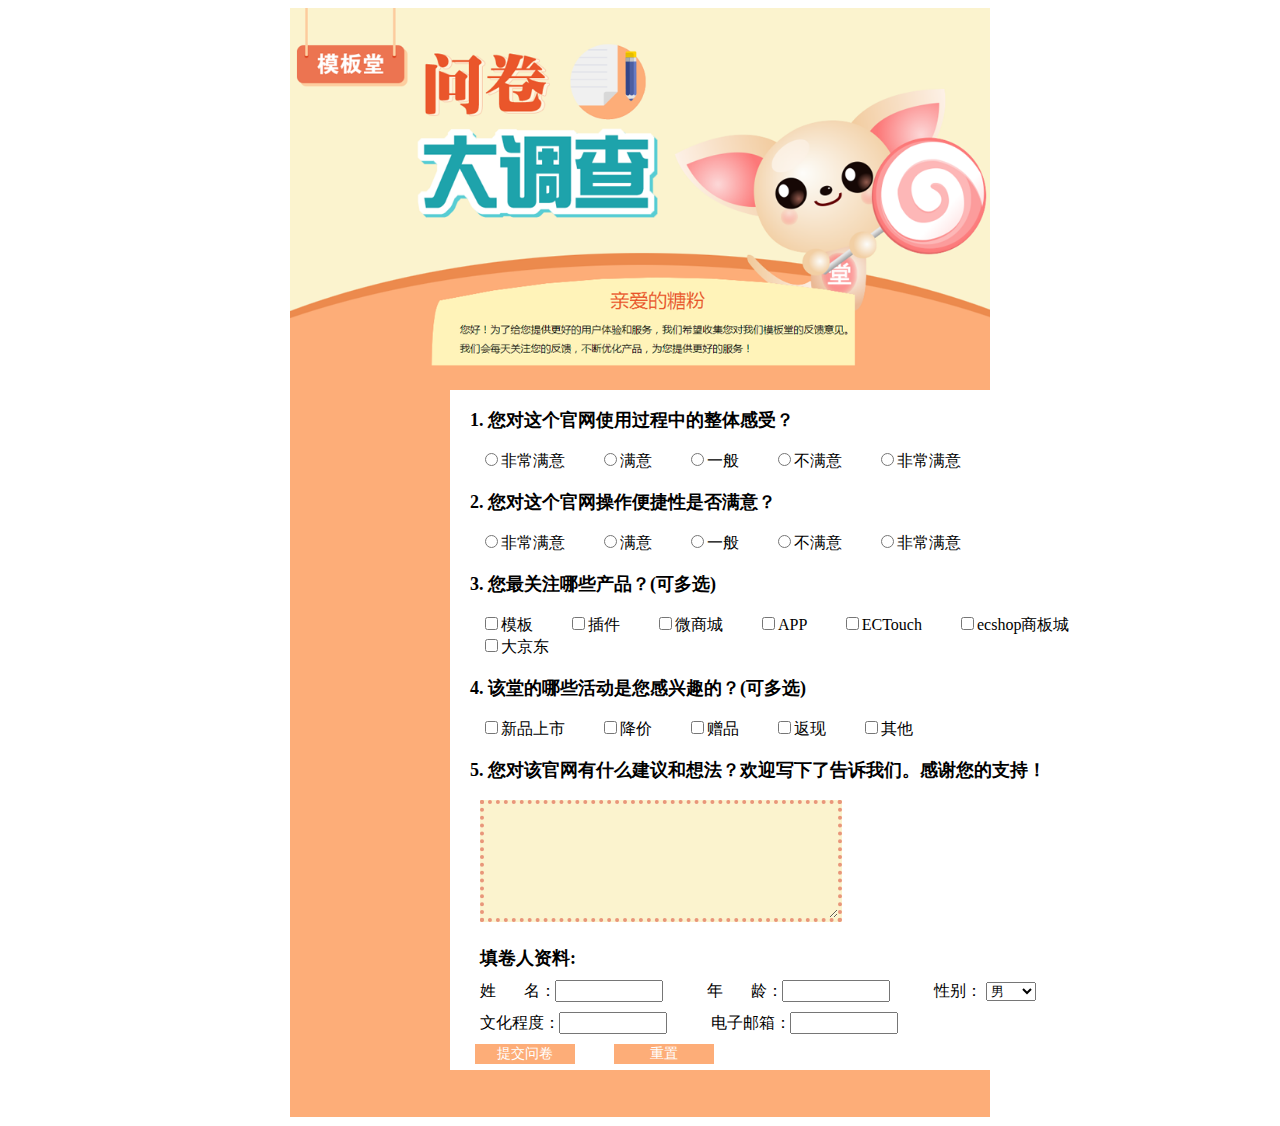
<file: 调查问卷（1）/index.html>
<!DOCTYPE html>
<html>
	<head>
		<meta charset="UTF-8">
		<title>调查问卷</title>
	</head>
	<link rel="stylesheet" type="text/css" href="index.css"/>
	<body>
		<div id="main">
			<div id="top">
				<img src="bg-1.png" width="700px"/>
			</div>
			<div id="box">
				<div class="content">
					<p>1. 您对这个官网使用过程中的整体感受？</p>
					<input type="radio" value="no" name="radio"/>非常满意
					<input type="radio" value="yes" name="radio"/>满意
					<input type="radio" value="good" name="radio"/>一般
					<input type="radio" value="no" name="radio"/>不满意
					<input type="radio" value="yes" name="radio"/>非常满意
					<p>2. 您对这个官网操作便捷性是否满意？</p>
					<input type="radio" value="no" name="radio"/>非常满意
					<input type="radio" value="yes" name="radio"/>满意
					<input type="radio" value="good" name="radio"/>一般
					<input type="radio" value="no" name="radio"/>不满意
					<input type="radio" value="yes" name="radio"/>非常满意
					<p>3. 您最关注哪些产品？(可多选)</p>
					<input type="checkbox" name="chanpi" id="chanpi" value="" />模板
					<input type="checkbox" name="chanpi" id="chanpi" value="" />插件
					<input type="checkbox" name="chanpi" id="chanpi" value="" />微商城
					<input type="checkbox" name="chanpi" id="chanpi" value="" />APP
					<input type="checkbox" name="chanpi" id="chanpi" value="" />ECTouch
					<input type="checkbox" name="chanpi" id="chanpi" value="" />ecshop商板城
					<input type="checkbox" name="chanpi" id="chanpi" value="" />大京东
					<p>4. 该堂的哪些活动是您感兴趣的？(可多选)</p>
					<input type="checkbox" name="chan" id="chanpi" value="" />新品上市
					<input type="checkbox" name="chan" id="chanpi" value="" />降价
					<input type="checkbox" name="chan" id="chanpi" value="" />赠品
					<input type="checkbox" name="chani" id="chanpi" value="" />返现
					<input type="checkbox" name="chanp" id="chanpi" value="" />其他
					<p>5. 您对该官网有什么建议和想法？欢迎写下了告诉我们。感谢您的支持！</p>
					<textarea name="conten" id="textarea" 
						style="border:4px dotted  #E9967A;color:#E9967A">
					</textarea>
					<div id="foot">
						<span>填卷人资料:</span><br/>
						姓&nbsp;&nbsp;&nbsp;&nbsp;&nbsp;&nbsp;&nbsp;名：
						<input type="text" name="textfield" id="textfield" value="" />
						年&nbsp;&nbsp;&nbsp;&nbsp;&nbsp;&nbsp;&nbsp;龄：
						<input type="text" name="textfield" class="textfield" value="" />
						性别：
						<select name="select" id="select">
							<option value="男">男</option>
							<option value="女">女</option>
							<option value="其他">其他</option>
						</select><br/>
						文化程度：
						<input type="text" name="textfield" id="textfield" value="" />
						电子邮箱：
						<input type="text" name="textfield" id="textfield" value="" />
						<input type="button" name="but" id="but" value="提交问卷" />
						<input type="button" name="but" id="but" value="重置" />
					</div>
				</div>
			</div>
		</div>
	</body>
</html>
</file>
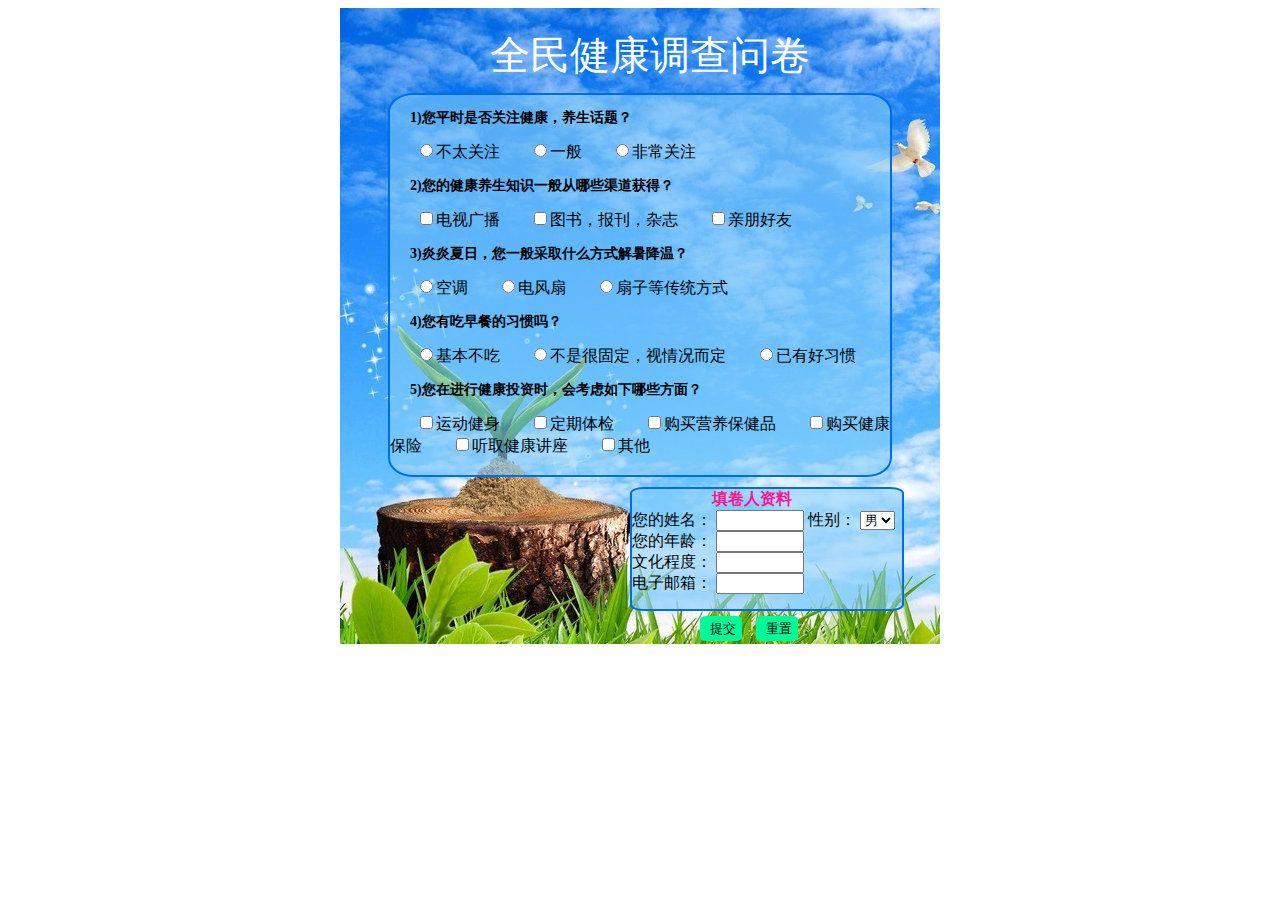
<file: 问卷调查（2）/demo.html>
<!DOCTYPE html>
<html>
	<head>
		<meta charset="UTF-8">
		<title>问卷调查</title>
	</head>
	<link rel="stylesheet" type="text/css" href="demo.css"/>
	<body>
		<div id="box">
			<div class="top">
				<span>全民健康调查问卷</span>
			</div>
			<div class="content">
				<p>1)您平时是否关注健康，养生话题？</p>
				<input type="radio" value="no" name="radio"/>不太关注
				<input type="radio" value="yes" name="radio"/>一般
				<input type="radio" value="good" name="radio"/>非常关注
				<p>2)您的健康养生知识一般从哪些渠道获得？</p>
				<input type="checkbox" value="tv" name="checkbox" />电视广播
				<input type="checkbox" value="book" name="checkbox" />图书，报刊，杂志
				<input type="checkbox" value="py" name="checkbox" />亲朋好友
				<p>3)炎炎夏日，您一般采取什么方式解暑降温？</p>
				<input type="radio" value="kon" name="radio"/>空调
				<input type="radio" value="dfs" name="radio"/>电风扇
				<input type="radio" value="sz" name="radio"/>扇子等传统方式
				<p>4)您有吃早餐的习惯吗？</p>
				<input type="radio" value="no" name="radio"/>基本不吃
				<input type="radio" value="yes" name="radio"/>不是很固定，视情况而定
				<input type="radio" value="good" name="radio"/>已有好习惯
				<p>5)您在进行健康投资时，会考虑如下哪些方面？</p>
				<input type="checkbox" value="yd" name="checkbox" />运动健身
				<input type="checkbox" value="tj" name="checkbox" />定期体检
				<input type="checkbox" value="bu" name="checkbox" />购买营养保健品
				<input type="checkbox" value="buy" name="checkbox" />购买健康保险
				<input type="checkbox" value="tq" name="checkbox" />听取健康讲座
				<input type="checkbox" value="qt" name="checkbox" />其他
			</div>
			<div id="foot">
				<span>填卷人资料</span><br/>
				您的姓名：
				<input type="text" name="textfield" id="field" value="" />
				性别：
				<select name="select" id="select">
					<option value="男">男</option>
					<option value="女">女</option>
				</select>
				<br/>
				您的年龄：
				<input type="text" name="textfield" id="textfield" value="" /><br/>
				
				文化程度：
				<input type="text" name="textfield" id="textfield" value="" /><br/>
				电子邮箱：
				<input type="text" name="textfield" id="textfield" value="" /><br/>
			</div>
			<div id="button">
				<input type="button" name="tijiao" id="tijiao" value="提交" />
				<input type="button" name="tijiao" id="tijiao" value="重置" />
			</div>
		</div>
	</body>
</html>
</file>
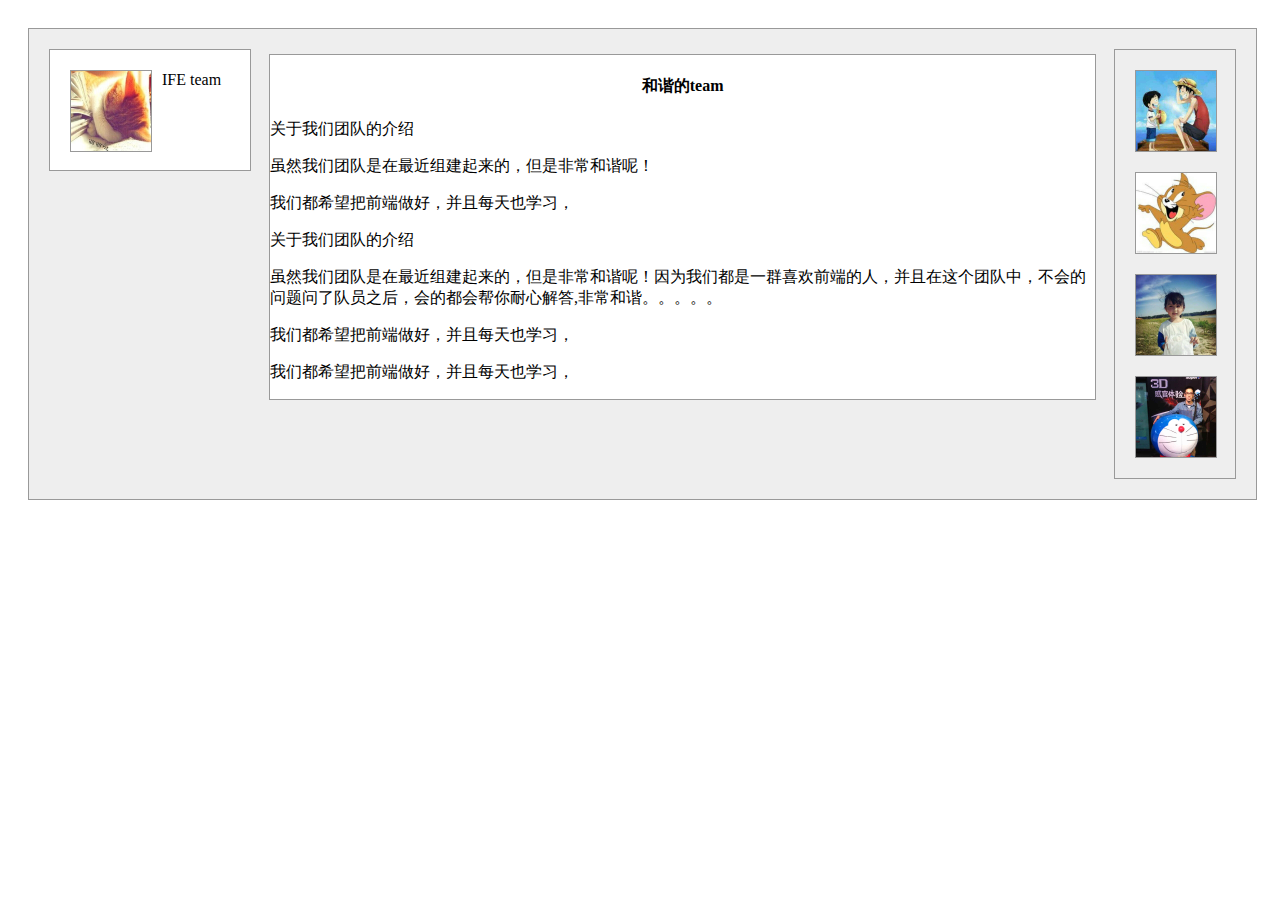
<file: test-1-3/html/test-3.html>
<!DOCTYPE html>
<html>
	<head>
		<meta charset="UTF-8">
		<title>test-3</title>
	</head>
	<link rel="stylesheet" type="text/css" href="../css/test-3.css"/>
	<body>
		<div id="content">
			<div id="left">
				<div class="left-a"><img src="../img/logo.jpg" width="80px" height="80px"/></div>
				<p>IFE team</p>
			</div>
			<div id="right">
				<div class="right-a"><img src="../img/logo-1.jpg" width="80px" height="80px"/></div>
				<div class="right-b"><img src="../img/logo-2.jpg" width="80px" height="80px"/></div>
				<div class="right-c"><img src="../img/logo-3.bmp" width="80px" height="80px"/></div>
				<div class="right-d"><img src="../img/logo-4.jpg" width="80px" height="80px"/></div>
			</div>
			<div id="center">
				<h4>和谐的team</h4>
				<p>关于我们团队的介绍</p>
				<p>虽然我们团队是在最近组建起来的，但是非常和谐呢！</p>
				<p>我们都希望把前端做好，并且每天也学习，</p>
				<p>关于我们团队的介绍</p>
				<p>虽然我们团队是在最近组建起来的，但是非常和谐呢！因为我们都是一群喜欢前端的人，并且在这个团队中，不会的问题问了队员之后，会的都会帮你耐心解答,非常和谐。。。。。</p>
				<p>我们都希望把前端做好，并且每天也学习，</p>
				<p>我们都希望把前端做好，并且每天也学习，</p>
			</div>
			<div class="clear"></div>		
		</div>
	</body>
</html>
</file>
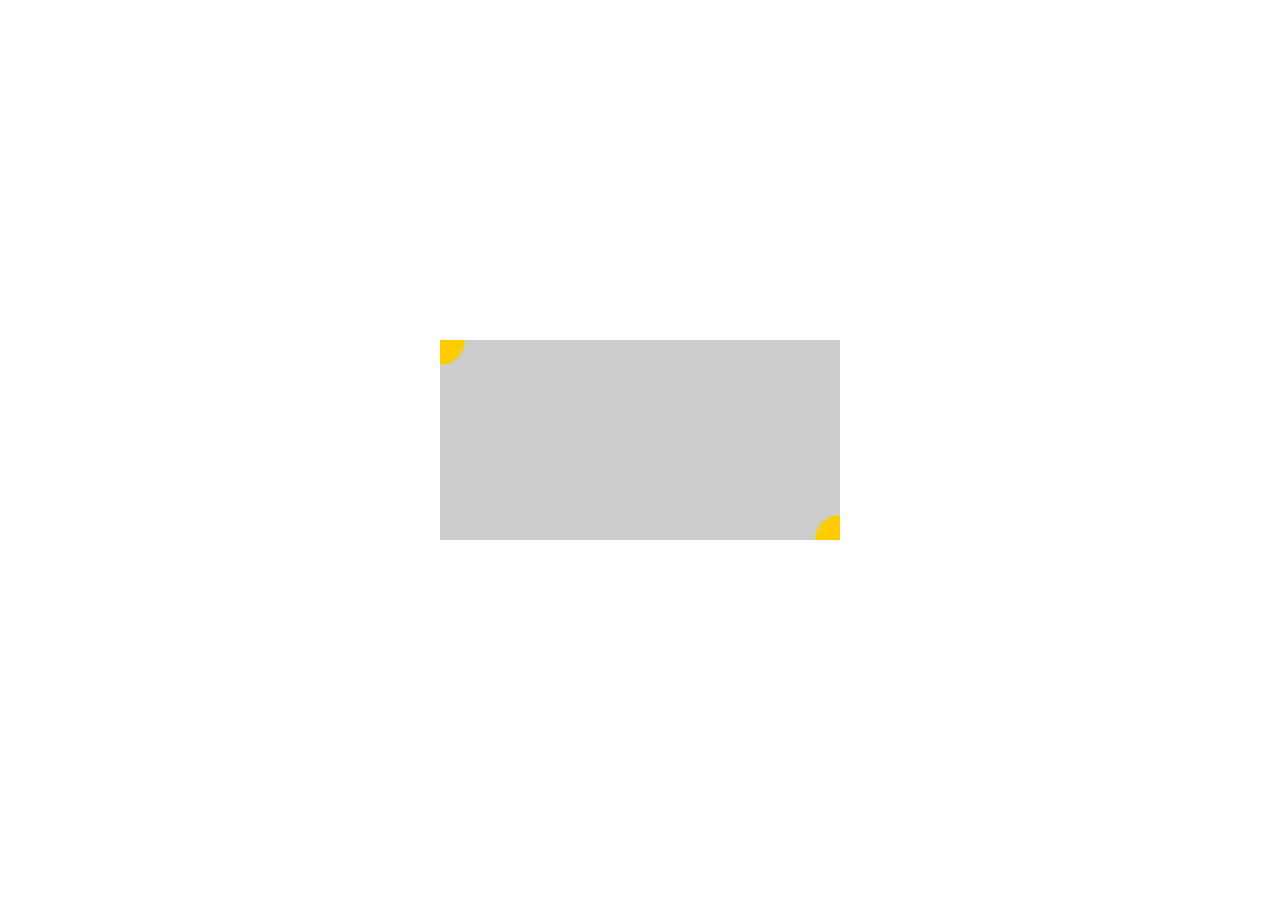
<file: test-1-4/html/test-4.html>
<!DOCTYPE html>
<html>
	<head>
		<meta charset="UTF-8">
		<title>test-4</title>
	</head>
	<link rel="stylesheet" type="text/css" href="../css/test4.css"/>
	<body>
		<div id="main">
			<div class="left-t">
				
			</div>
			<div class="right-b">
				
			</div>
		</div>
	</body>
</html>
</file>
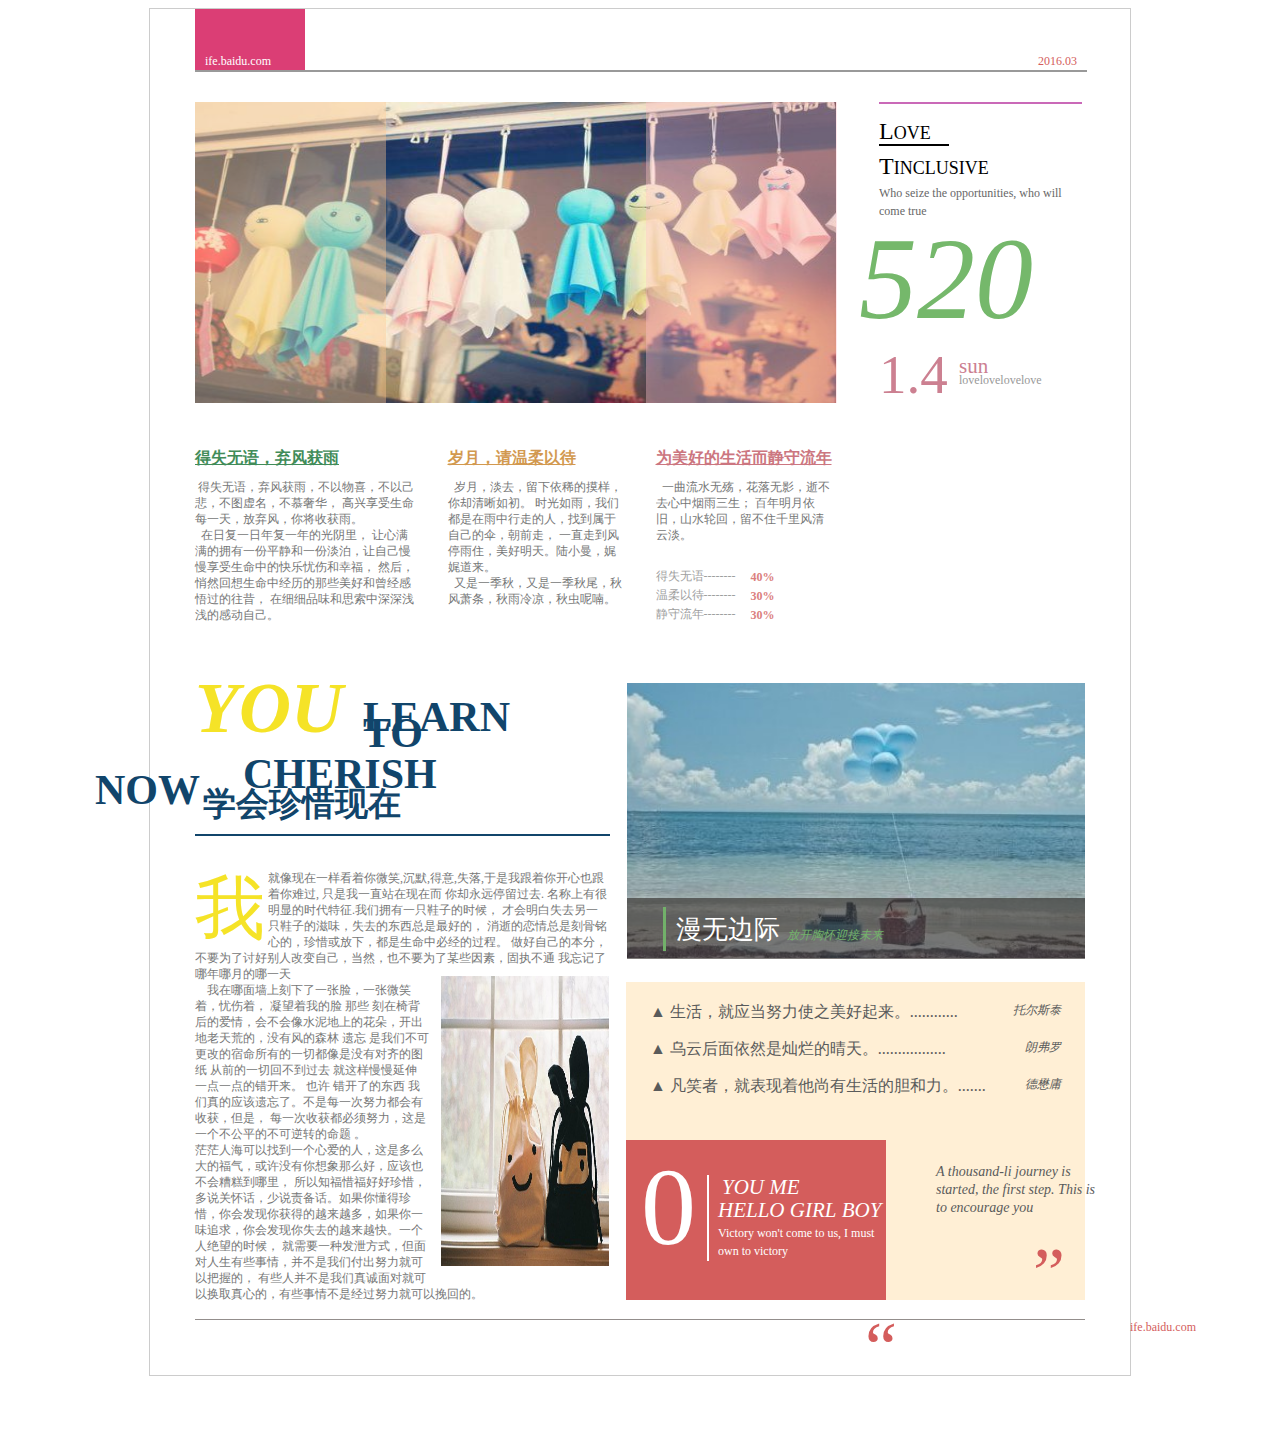
<file: test-1-6/html/test-6.html>
<!DOCTYPE html>
<html>
	<head>
		<meta charset="UTF-8">
		<title>任务六</title>
	</head>
	<link rel="stylesheet" type="text/css" href="../css/test-6.css"/>
	<body>
		<div id="box">
			<div id="container">
				<!--头部-->
				<div class="header">
					<div class="header-left">
						<a href="ife.baidu.com">ife.baidu.com</a>
					</div>
					<span>2016.03</span>	
				</div>
				<!--主体-->
				<div id="main-1">
					<div class="content-1">
						<img src="../img/w.jpg" width="641px" height="301px"/>
					</div>					
					<div class="leftsh"></div>
					<div class="rightsh"></div>
					<div class="content-2">
						<div class="sidebar-1">
							<p>L<span>OVE</span></p>
						</div>
						<div class="sidebar-2">
							<p>T<span>INCLUSIVE</span></p>
						</div>
						<div class="sidebar-3">
							<span>Who seize the opportunities, who will come true </span>
						</div>
						<div class="sidebar-4">
							<span>520</span>
						</div>
						<div class="sidebar-5">
							<span>1.4</span>
							<p>sun</p>
							<span id="span">
								lovelovelovelove
							</span>		
						</div>
					</div>
				</div>
				<!--what，when，how-->
				<div id="cen-left">
					<span><u>得失无语，弃风获雨</u></span>
					<p>&nbsp;得失无语，弃风获雨，不以物喜，不以己悲，不图虚名，不慕奢华，
						高兴享受生命每一天，放弃风，你将收获雨。<br/> &nbsp;
						在日复一日年复一年的光阴里，
						让心满满的拥有一份平静和一份淡泊，让自己慢慢享受生命中的快乐忧伤和幸福，
						然后，悄然回想生命中经历的那些美好和曾经感悟过的往昔，
						在细细品味和思索中深深浅浅的感动自己。
					</p>
				</div>
				<div id="cen-cen">
					<span><u>岁月，请温柔以待</u></span>
					<p>&nbsp; 岁月，淡去，留下依稀的摸样，你却清晰如初。
						  时光如雨，我们都是在雨中行走的人，找到属于自己的伞，朝前走，
						  一直走到风停雨住，美好明天。陆小曼，娓娓道来。<br/> &nbsp;
						 又是一季秋，又是一季秋尾，秋风萧条，秋雨冷凉，秋虫呢喃。
					</p>
				</div>
				<div id="cen-right">
					<span><u>为美好的生活而静守流年</u></span>
					<p>&nbsp; 一曲流水无殇，花落无影，逝不去心中烟雨三生；
						百年明月依旧，山水轮回，留不住千里风清云淡。
					</p>
					<div class="nei">
						<p>得失无语--------</p><span>40%</span>
						<p>温柔以待--------</p><span>30%</span>
						<p>静守流年--------</p><span>30%</span>
					</div>
				</div>
				<!--the-->
				<div id="content-left">
					<div class="content-left-1">
						<span>YOU</span>
						<p>LEARN TO</p>
						<p class="p">CHERISH NOW</p>
					</div>
					<span class="span">学会珍惜现在</span>					
				</div>
				<div id="content-right">
					<img src="../img/w-3.jpg"/>
					<div class="content-right-t">
						<div class="right-bot">
							<span>漫无边际</span>
						</div>
						<div class="right-bottom">
							<p>放开胸怀迎接未来</p>
						</div>
					</div>
				</div>
				<!--字包图-->
				<div id="text">
					<div class="bigtext">
						<span>我</span>
					</div>
					 <p>就像现在一样看着你微笑,沉默,得意,失落,于是我跟着你开心也跟着你难过,
					 	只是我一直站在现在而 你却永远停留过去. 
					 	名称上有很明显的时代特征.我们拥有一只鞋子的时候，
					 	才会明白失去另一只鞋子的滋味，失去的东西总是最好的，
					 	消逝的恋情总是刻骨铭心的，珍惜或放下，都是生命中必经的过程。
					 	做好自己的本分，不要为了讨好别人改变自己，当然，也不要为了某些因素，固执不通
					 	<img src="../img/w-4.jpg" width="168px" height="90px"/>
					 	我忘记了哪年哪月的哪一天 <br/>
					 	&nbsp;&nbsp;&nbsp;&nbsp;我在哪面墙上刻下了一张脸，一张微笑着，忧伤着，
					 	凝望着我的脸 那些 刻在椅背后的爱情，会不会像水泥地上的花朵，开出地老天荒的，没有风的森林
					 	遗忘 是我们不可更改的宿命所有的一切都像是没有对齐的图纸 从前的一切回不到过去 就这样慢慢延伸 一点一点的错开来。
					 	也许 错开了的东西 我们真的应该遗忘了。不是每一次努力都会有收获，但是，
					 	每一次收获都必须努力，这是一个不公平的不可逆转的命题 。<br/>茫茫人海可以找到一个心爱的人，这是多么大的福气，或许没有你想象那么好，应该也不会糟糕到哪里，
					 	所以知福惜福好好珍惜，多说关怀话，少说责备话。如果你懂得珍惜，你会发现你获得的越来越多，如果你一味追求，你会发现你失去的越来越快。一个人绝望的时候，
					 	就需要一种发泄方式，但面对人生有些事情，并不是我们付出努力就可以把握的，
					 	有些人并不是我们真诚面对就可以换取真心的，有些事情不是经过努力就可以挽回的。
					 	 </p>
				</div>
				<div id="right-bottom">
					<div class="right-bottom-1">
						<p>▲ 生活，就应当努力使之美好起来。............<span>托尔斯泰</span></p>
						<p>▲ 乌云后面依然是灿烂的晴天。.................<span>朗弗罗</span></p>
						<p>▲ 凡笑者，就表现着他尚有生活的胆和力。.......<span>德懋庸</span></p>
					</div>
					<div class="right-bottom-2">
						<div class="bottom-2-a">
							<span>0</span>
						</div>
						<div class="bottom-2-b">
							<span class="msg">YOU ME</span>
							<span class="msge">HELLO&nbsp;GIRL&nbsp;BOY</span>
							<span class="msges">Victory won't come to us, I must own to victory </span>
						</div>
					</div>
					<div class="right-bottom-3">
						<div class="tip">
							<span>“</span>
						</div>
						<span class="join">A thousand-li journey is started, the first step. 
						This is to encourage you 
						</span>
						<div class="tips">
							<span>”</span>
						</div>
					</div>
				</div>
			</div>
			<span id="footer">
				<a href="#">ife.baidu.com</a>
			</span>
		</div>
	</body>
</html>
</file>
<file: 调查问卷（1）/index.css>
#main{
	width: 700px;
	height:1110px;
	margin: 0 auto;
}
#box{
	background-color:#FDAD78 ;
	width: 700px;
	height: 756px;
	margin-top: -10px;
}
#box .content{
	background-color:white;
	width: 620px;
	height: 680px;
	position:absolute;
	top:390px;
	left: 450px;
}
#box .content p{
	margin-left: 20px;
	font-family: "宋体";
	font-size: 18px;
	color: black;
	font-weight: 600;
}
#box .content input{
	margin-left: 35px;
	font-size: 14px;
}
#textarea{
	width: 350px;
	height: 110px;
	background-color:#FBF3CE;
	border: none;
	line-height: 20px;
	margin-left: 30px;
}
#foot{
	margin-left: 30px;
	margin-top:20px;
}
#foot span{
	color:black;
	font-family: "宋体";
	font-weight: 600;
	font-size: 18px;
}
#foot input{
	margin-top: 10px;
	position: relative;
	left: -40px;
	width: 100px;
}
#foot .textfield{
	position: relative;
	left: -40px;
}
#select{
	width: 50px;
}
#but{
	background-color:#FDAD78 ;
	border: none;
	color: white;
}
</file>
<file: 问卷调查（2）/demo.css>
#box{
	width: 600px;
	height:660px;
	margin: 0 auto;
	background: url(bg.jpg) no-repeat;
}
#box .top span{
	color: white;
	font-size: 40px;
	font-family: Georgia;
	position: relative;
	left: 150px;
	top: 20px;
}
#box .content{
	width: 500px;
	height: 380px;
	border: 2px solid #006DE8;
	margin: 0 auto;
	position: relative;
	top: 30px;
	border-radius: 5%;
	background: rgba(135,206,250,0.6);
}
#box .content p{
	color:black;
	font-family: "微软雅黑";
	font-size: 14px;
	font-weight: 600;
	margin-left: 20px;
}
#box .content input{
	margin-left: 30px;
	font-weight: 500;
}
#foot{
	width: 270px;
	height: 120px;
	border:2px solid #006DE8;
	position: relative;
	top: 40px;
	left: 290px;
	border-radius: 5%;
	background: rgba(135,206,250,0.6);
}
#foot span{
	color:deeppink;
	font-weight: 600;
	margin-left: 80px;
}
#foot input{
	width: 80px;
}
#button input{
	margin-left: 10px;
	position: relative;
	top:45px;
	left: 350px;
	padding-left: 10px;
	border-radius: 15%;
	height: 25px;
	background-color:#00FA9A;
	border: none;
}
</file>
<file: test-1-3/css/test-3.css>
body{
	padding: 20px;
}
#content{
	width: 97%;
	height: auto;
	border:1px solid #999;
	background: #eee;
	padding: 20px;
	float: left;
}
#left{
	width: 200px;
	height: 120px;
	border:1px solid #999;
	background: #fff;
	float: left;
	overflow: hidden;
}
#left p{
	position: relative;
	top: 5px;
	left: 30px;
}
#left .left-a{
	width: 80px;
	height: 80px;
	border:1px solid #999;
	background:#eee;
	float: left;
	position: relative;
	top: 20px;
	left: 20px;
}
#right{
	background: #eee;
	border:1px solid #999;
	width: 120px;
	float: right;
	padding-bottom: 20px;
}
#right .right-a,.right-b,.right-c,.right-d{
	width: 80px;
	height: 80px;
	background: #fff;
	border: 1px solid #999;
	position: relative;
	left: 20px;
	margin-top: 20px;
}
#center{
	width: auto;
	margin: -425px 140px 20px 220px;
	border: 1px solid #999;
	background: #fff;
	float: left;
}
#content .clear{
	clear: both;
}
#center h4{
	text-align: center;
}
</file>
<file: test-1-4/css/test4.css>
#main{
	width: 400px;
	height: 200px;
	background: #CCC;
	position: absolute;
	top: 50%;
	left: 50%;
	margin-left: -200px;
	margin-top: -110px;
	overflow: hidden;
}
#main .left-t{
	background:#ffcc00;
	width: 50px;
	height: 50px;
	border-radius: 50%;
	position: absolute;
	top: -25px;
	left: -25px;
}
#main .right-b{
	background:#ffcc00;
	width: 50px;
	height: 50px;
	border-radius: 50%;
	position: absolute;
	bottom: -25px;
	right: -25px;
}
</file>
<file: test-1-6/css/test-6.css>
#box{
	width: 980px;
	height: 1366px;
	border: 1px solid #CCCCCC;
	margin: 0 auto;
}
#container{
	width: 890px;
	height: 1310px;
	border-bottom: 1px solid #938e8c;
	margin: 0 auto;
}
/*头部*/
#container .header{
	width: 892px;
	height: 61px;
	border-bottom: 2px solid #999;
}
#container .header-left{
	width: 110px;
	height: 61px;
	background:#DB3E75;
	float: left;
}
#container .header-left a{
	text-decoration: none;
	color: #fff;
	font-size: 12px;
	font-family: "黑体";
	display: block;
	position: relative;
	top: 45px;
	left: 10px;
}
#container .header span{
	float: right;
	position: relative;
	top: 45px;
	right: 10px;
	font-size: 12px;
	font-family: "黑体";
	color: #d45d5c;
}
/*主体*/
#main-1{
	width: 890px;
	height: 301px;
	margin-top: 30px;
}
#main-1 .content-1{
	width: 641px;
	height: 301px;
	float: left;
}	
#main-1 .content-2{
	width: 203px;
	height: 301px;
	border-top:2px solid #CA69B8;
	position: relative;
	left:684px;
}
#main-1 .content-2 .sidebar-1{
	width: 70px;
	height: 40px;
	border-bottom: 2px solid black;
}
#main-1 .content-2 .sidebar-2{
	height: 40px;
}
#main-1 .content-2 .sidebar-1 p{
	position: absolute;
	font-size: 24px;
	top: -10px;
	font-family: "微软雅黑";
}
#main-1 .content-2 .sidebar-2 p{
	position:absolute;
	font-size: 24px;
	top: 25px;
	font-family: "微软雅黑";
}
#main-1 .sidebar-2 p span{
	font-size: 18px;
}
#main-1 .sidebar-1 p span{
	font-size: 18px;
}
#main-1 .sidebar-3{
	height: 40px;
}
#main-1 .sidebar-3 span{
	font-size: 12px;
	color: #676767;
	position: relative;
	line-height: 10px;
	top: -220px;
	font-family: "楷体";
}
#main-1 .sidebar-4{
	height: 110px;
}
#main-1 .sidebar-4 span{
	position: relative;
	top: -190px;
	left: -20px;
	font-family: "微软雅黑";
	font-size: 116px;
	color: #75b86b;
	font-style: italic;
}
#main-1 .sidebar-5{
	height: 50px;
	margin-top: 18px;
}
#main-1 .sidebar-5 span{
	font-size: 55px;
	font-family: "微软雅黑";
	color:#cc8091;
	position: relative;
	top: -60px;	
}
#main-1 .sidebar-5 p{
	position:relative;
	top: -133px;
	left: 80px;
	font-size: 21px;
	font-family: "微软雅黑";
	color:#cc8091;
}
#main-1 #span{
	color: #999;
	font-size: 12px;
	position: relative;
	top: -163px;
	left: 80px;
}
#main-1 .leftsh{
	width: 191px;
	height: 301px;
	background:rgba(255,199,144,0.4);
	position: absolute;
	float: left;
}
#main-1 .rightsh{
	width: 191px;
	height: 301px;
	background:rgba(255,192,203,0.4);
	position: relative;
	right: 248px;
	float:right;
}
/*what，when how*/
#cen-left{
	width: 25%;
	margin-top: 45px;
	float: left;
}
#cen-left span{
	font-family: "微软雅黑";
	font-size: 16px;
	font-weight: bold;
	color: #418c59;
	display: block;
}
#cen-left p{
	margin-top: 10px;
	font-family: "宋体";
	font-size: 12px;
	color: #767777;
	line-height: 16px;
}
#cen-cen{
	width: 20%;
	margin-top: 45px;
	float: left;
	margin-left: 30px;
}
#cen-cen span{
	font-family: "微软雅黑";
	font-size: 16px;
	font-weight: bold;
	color: #d2994f;
	display: block;
}
#cen-cen p{
	margin-top: 10px;
	font-family: "宋体";
	font-size: 12px;
	color: #767777;
	line-height: 16px;
}
#cen-right{
	width: 20%;
	margin-top: 45px;
	float: left;
	margin-left: 30px;
}
#cen-right span{
	font-family: "微软雅黑";
	font-size: 16px;
	font-weight: bold;
	color: #cc7680;
	display: block;
}
#cen-right p{
	margin-top: 10px;
	font-family: "宋体";
	font-size: 12px;
	color: #767777;
	line-height: 16px;
}
#cen-right .nei{
	height: 60px;
	margin-top: 50px;
	line-height: 16px;
	opacity:.7;
}
#cen-right .nei p{
	font-family: "微软雅黑";
	font-size: 12px;
	line-height: 16px;
	margin-top: -25px;
}
#cen-right .nei span{
	width: 80px;
	font-size: 12px;
	color: #cd4a48;
	font-family: "微软雅黑";
	position: relative;
	top: -27px;
	left:95px;
	line-height: 16px;
}
/*the*/
#content-left{
	border-bottom: 2px solid #11456B;
	width: 415px;
	height: 164px;
	position:absolute;
	top: 670px;
	float: left;
}
#content-left .content-left-1{
	width: 360px;
	height: 105px;
}
#content-left .content-left-1 span{
	color: #f5e327;
	font-size: 72px;
	font-family:  "黑体";
	font-weight: bold;
	font-style: italic;
	float: left;
	position: relative;
	top: -45px;
}
#content-left .content-left-1 p{
	color: #11456b;
	font-size: 42px;
	font-family: "黑体";
	font-weight: bold;
	line-height: 16px;
	position: relative;
	left: 20px;
	top: -3px;
}
#content-left .content-left-1 .p{
	position: relative;
	top: -20px;
	left: -100px;
}
#content-left .span{
	color: #11456b;
	font-size: 33px;
	font-family: "黑体";
	font-weight: bold;
	top: -35px;
	left: 8px;
	position: relative;
}
#content-right{
	width: 458px;
	height: 275px;
	position:relative;
	top: 280px;
	left: 432px;
}
#content-right img{
	width: 458px;
	height: 275px;
	position: relative;
	top: -232px;
}
#content-right .content-right-t{
	width: 458px;
	height: 61px;
	background:rgba(41,36,33,0.6);
	position: absolute;
	top: 215px;
}
#content-right .right-bot{
	width: 150px;
	height: 44px;
	border-left:3px solid #72b16a;
	position: relative;
	top: 9px;
	left: 36px;
	float: left;
}
#content-right .right-bot span{
	color: #fff;
	font-size: 26px;
	font-family: "微软雅黑";
	position: relative;
	top: 5px;
	left: 10px;
	float: left;
}
#content-right .right-bottom{
	width: 150px;
	height: 30px;
	position: relative;
	left: 160px;
	top: 15px;
}
#content-right .right-bottom p{
	position: relative;
	top: -30px;
	clear: both;
	font-size: 12px;
	font-style: italic;
	color: #72b16a ;
	font-family: "微软雅黑";
}
/*字包图*/
#text{
	width: 414px;
	height: 432px;
	position: relative;
	top:180px;
}
#text .bigtext{
	width: 73px;
	height: 79px;
	float: left;
}
#text .bigtext span{
	font-size: 70px;
	font-family: "微软雅黑";
	color: #f5e327;
	position: relative;
	top: -8px;
	float: left;
}
#text img{
	width: 168px;
	height: 290px;
	float: right;
	margin: 10px 0px 10px 10px;
}
#text p{
	color: #767777;
	font-size: 12px;
	line-height: 16px;
	font-family: "宋体";
}
#right-bottom{
	background:#FFEFD5;
	width: 459px;
	height: 318px;
	float: right;
	position:relative;
	top: -140px;
}
#right-bottom .right-bottom-1{
	width: 411px;
	height: 100px;
	margin: 20px auto;
}
#right-bottom .right-bottom-1 p{
	color: #5a5b5b;
	font-size: 16px;
	font-family: "宋体";
}
#right-bottom .right-bottom-1 span{
	font-size: 12px;
	color: #5a5b5b;
	font-family: "宋体";
	font-style: italic;
	float: right;
}
#right-bottom .right-bottom-2{
	width: 260px;
	height: 160px;
	background: #D45D5C;
	position: relative;
	top: 18px;
	float: left;
}
#right-bottom .bottom-2-a{
	width: 65px;
	height: 100px;
	position: relative;
	top: 30px;
	left: 15px;
	float: left;
}
#right-bottom .bottom-2-a span{
	font-family: "微软雅黑";
	color: #FFFFFF;
	font-size: 110px;
	position: relative;
	top: -26px;
}
#right-bottom .bottom-2-b{
	width: 173px;
	height: 86px;
	border-left: 2px solid #fff;
	position: relative;
	top: 35px;
	left: 81px;
}
#right-bottom .bottom-2-b .msg{
	position: relative;
	left: -50px;
	color: #fff;
	font-size: 21px;
	font-family: "黑体";
	font-style: italic;
}
#right-bottom .bottom-2-b .msge{
	position: relative;
	left: 9px;
	top: -77px;
	color: #fff;
	font-size: 21px;
	font-family: "黑体";
	font-style: italic;
}
#right-bottom .bottom-2-b .msges{
	position: relative;
	left: 9px;
	top: -77px;
	color: #fff;
	font-size: 12px;
	font-family: "黑体";
}
#right-bottom .right-bottom-3{
	width: 167px;
	height: 114px;
	position: relative;
	left: 275px;
	top: 30px;
}
#right-bottom .right-bottom-3 .tip{
	width: 36px;
	height: 30px;
	position: absolute;
	float: left;
}
#right-bottom .right-bottom-3 span{
	font-size: 72px;
	font-family: "黑体";
	color: #d45d5c;
	position: relative;
	top: -5px;
	left: -36px;
}
#right-bottom .right-bottom-3 .tips span{
	position: relative;
	left: 1px;
}
#right-bottom .right-bottom-3 .tips{
	width: 36px;
	height: 30px;
	position:absolute;
	top: 85px;
	right: 0;
}
#right-bottom .right-bottom-3 .join{
	font-size: 14px;
	color: #5A5B5B;
	font-family: "黑体";
	font-style: italic;
	position: relative;
	top: -150px;
	left:35px;
	width: 150px;
}
#footer a{
	text-decoration: none;
	color: #d45d5c;
	font-size: 12px;
	font-family: "黑体";
	display: block;
	position:absolute;
	left:1130px;
	top:1320px;
}
</file>
